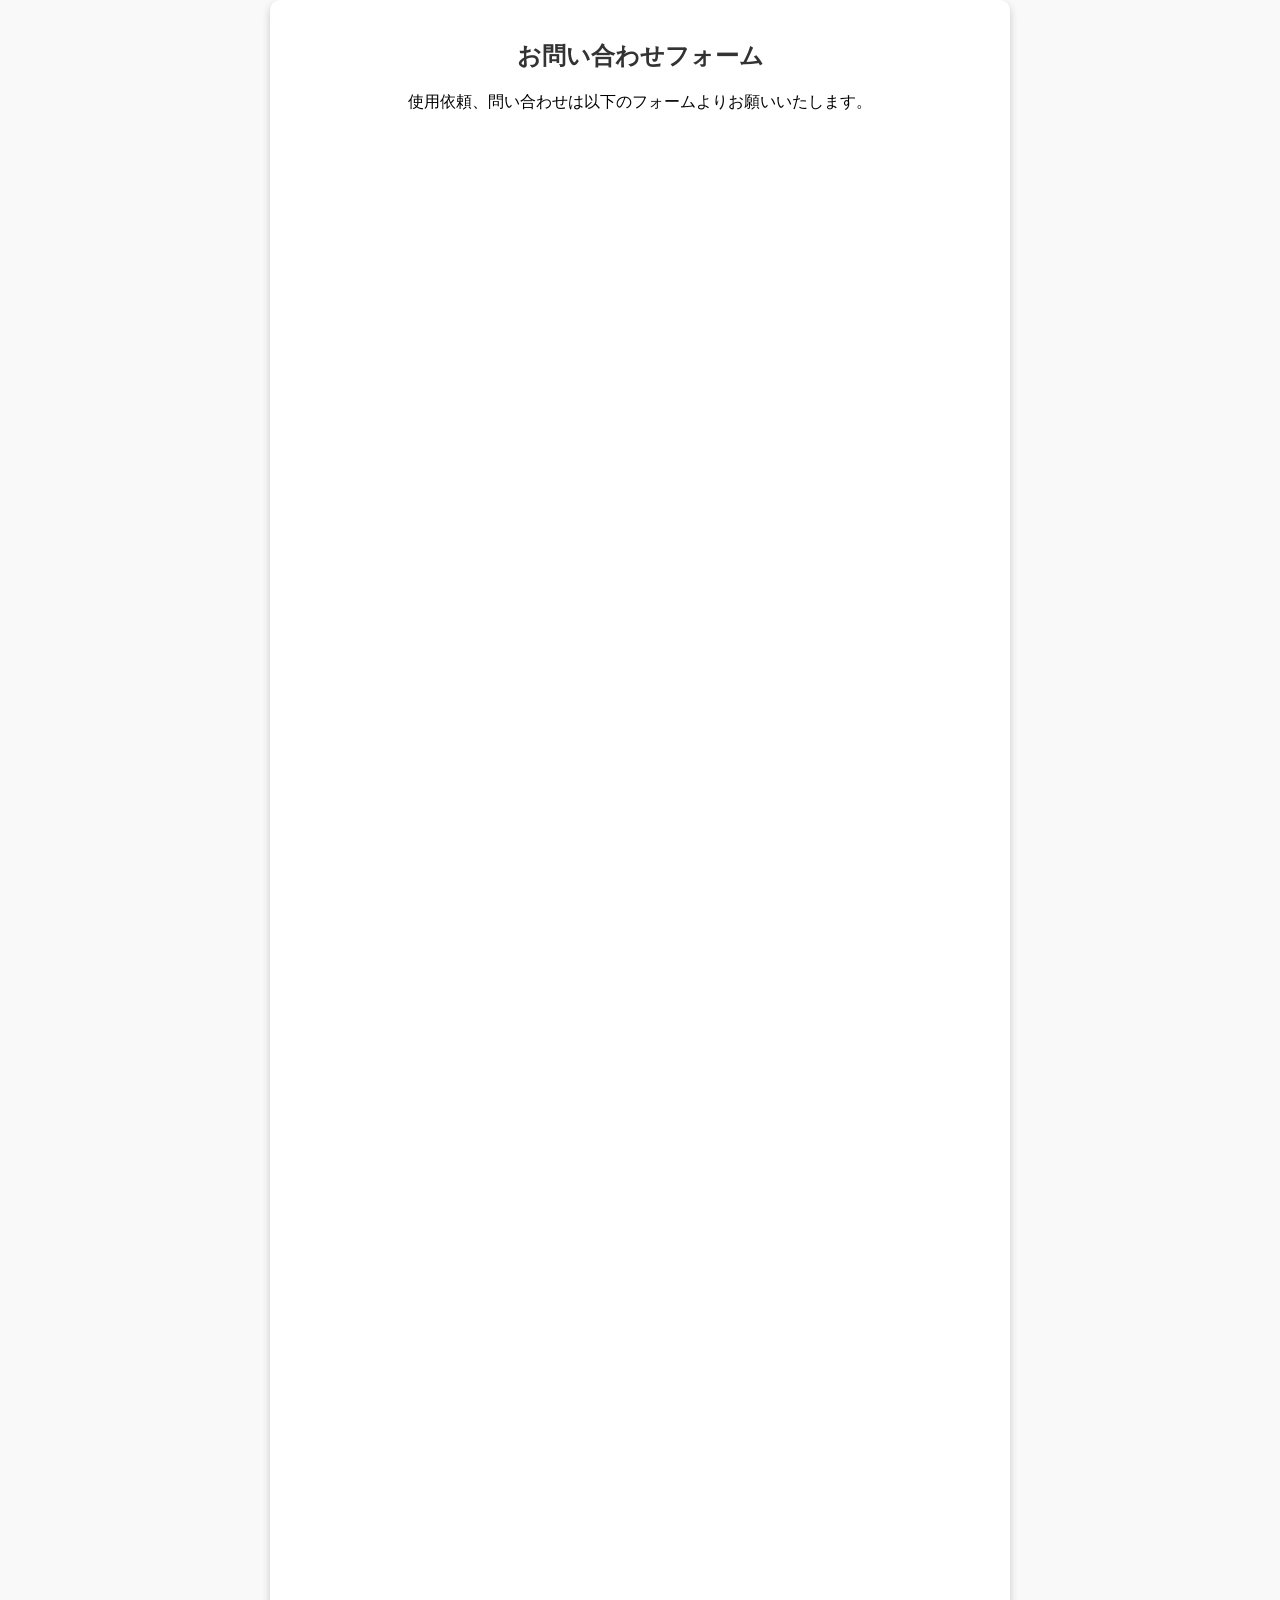
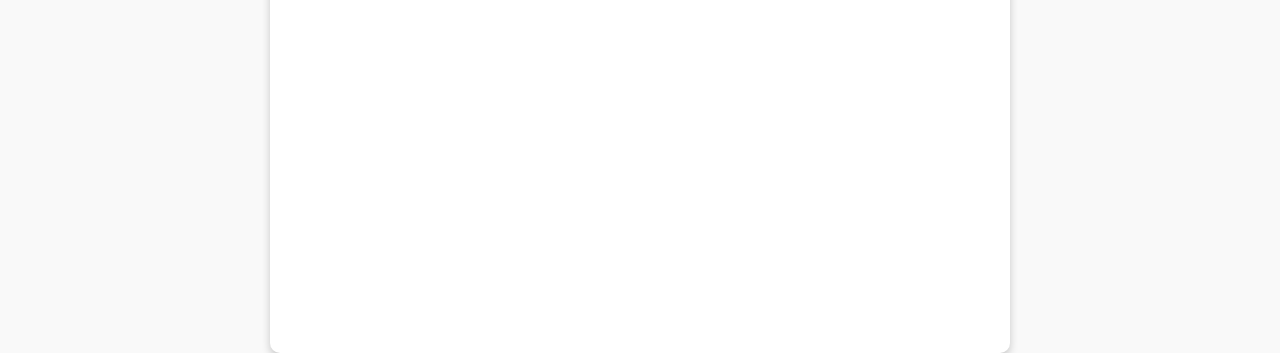
<file: contact.html>
<!DOCTYPE html>
<html lang="ja">
<head>
    <meta charset="UTF-8">
    <meta name="viewport" content="width=device-width, initial-scale=1.0">
    <title>お問い合わせ</title>
    <style>
        /* 背景デザイン */
        body {
            font-family: Arial, sans-serif;
            background-color: #f9f9f9; /* 優しいグレー背景 */
            margin: 0;
            padding: 0;
            display: flex;
            justify-content: center;
            align-items: center;
            min-height: 100vh;
        }

        /* フォームコンテナ */
        .form-container {
            background: white;
            width: 90%;
            max-width: 700px;
            padding: 20px;
            border-radius: 10px;
            box-shadow: 0px 4px 8px rgba(0, 0, 0, 0.2); /* 影をつけて立体感 */
            text-align: center;
        }

        h2 {
            color: #333;
        }

        /* Googleフォーム埋め込みスタイル */
        iframe {
            width: 100%;
            height: 1800px;
            border: none;
        }

        /* スマホ対応（幅が小さいとき） */
        @media screen and (max-width: 600px) {
            .form-container {
                width: 95%;
                padding: 15px;
            }
        }
    </style>
</head>
<body>

    <div class="form-container">
        <h2>お問い合わせフォーム</h2>
        <p>使用依頼、問い合わせは以下のフォームよりお願いいたします。</p>

        <iframe src="https://docs.google.com/forms/d/e/1FAIpQLSeQ9Mx9dUcGEvGwKi9GL4VSY_r493a4lZM9TAG7s1KLunvDuA/viewform?embedded=true">
            読み込んでいます…
        </iframe>
    </div>

</body>
</html>
</file>
